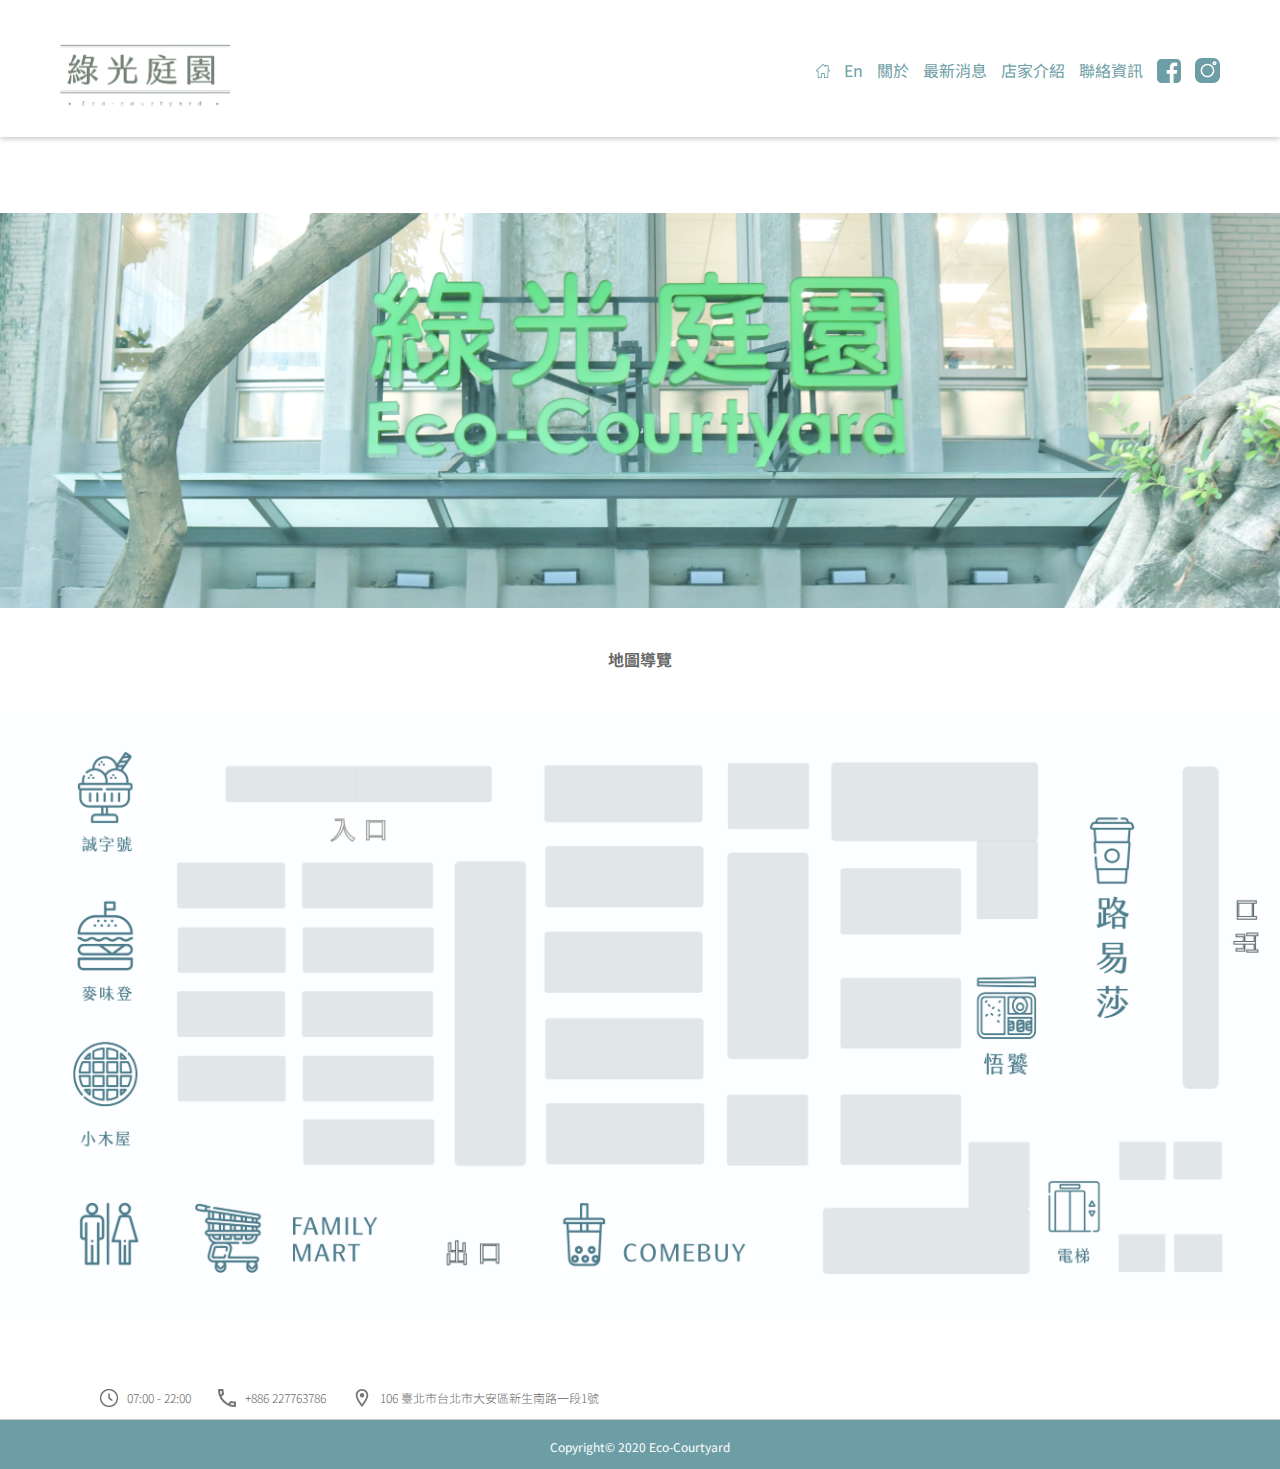
<file: index.html>
<!DOCTYPE html>
<html lang="zh-TW">
<head>
    <meta charset="UTF-8">
    <meta name="viewport" content="width=device-width, initial-scale=1.0">
    <title>綠光庭園</title>
    <link rel="stylesheet" href="./css/normalize.css">
    <link rel="stylesheet" href="./css/style.css">
    <link href="https://fonts.googleapis.com/css2?family=Noto+Sans+TC:wght@700&display=swap" rel="stylesheet">
    <link href="https://fonts.googleapis.com/css2?family=Noto+Sans+TC:wght@400;700&display=swap" rel="stylesheet">
    <link href="https://fonts.googleapis.com/css2?family=Noto+Sans+TC:wght@300&display=swap" rel="stylesheet">
</head>
<body>
    
    <!--導覽列-->
    <header class="header">
        <a href="#"><img class="header_img" src="./img/字_工作區域 1.png" alt="綠光庭園"></a>

        <nav class="nav">
            <ul class="nav-list">
                <li class="nav-item">
                    <a href="#" class="nav-link"><img class="btn-home" src="./img/home.svg" alt="home"></a>
                </li>
                <li class="nav-item">
                    <a href="#" class="nav-link">En</a>
                </li>
                <li class="nav-item">
                    <a href="./link/about/about.html" class="nav-link">關於</a>
                </li>
                <li class="nav-item">
                    <a href="#" class="nav-link">最新消息</a>
                </li>
                <li class="nav-item">
                    <a href="./link/shoplist-main/shoplist.html" class="nav-link">店家介紹</a>
                </li>
                <li class="nav-item">
                    <a href="#" class="nav-link">聯絡資訊</a>
                </li>
                <li class="nav-item">
                    <a href="https://www.facebook.com/%E5%8F%B0%E5%8C%97%E7%A7%91%E5%A4%A7%E5%AD%B8%E7%94%9F%E9%A4%90%E5%BB%B3-113106487142942" class="nav-link" target="_blank"><img class="btn-fb" src="./img/facebook.svg" alt="facebook"></a>
                </li>
                <li class="nav-item">
                    <a href="https://www.instagram.com/ntut_restaurant/" class="nav-link" target="_blank"><img class="btn-ig" src="./img/instagram.svg" alt="instagram"></a>
                </li>
            </ul>
        </nav>
    </header>

    <!--首頁大圖-->
    <article class="main-image">
        <img src="./img/04.png" alt="">
    </article>

    <!--地圖-->
    <section class="map">
        <h1 class="map-title">地圖導覽</h1>

        <div class="floordiv">
            <div class="btn1">
                <a href="#floor1"><h1>1F</h1></a>
            </div>
            <div class="btn2">
                <a href="#floor2"><h1>2F</h1></a>
            </div>
            <img id="floor1" class="map-image1" src="./img/地圖1.jpg" alt="">
            <img id="floor2" class="map-image2" src="./img/地圖2.jpg" alt="">
        </div>

    </section>

    <!--聯絡資訊-->
    <aside class="info">
        <img class="info-icon" src="./img/clock.png" alt="">
        <p>07:00 - 22:00</p>
        <img class="info-icon" src="./img/phone_24px.svg" alt="">
        <p>+886 227763786</p>
        <img class="info-icon" src="./img/place_24px.svg" alt="">
        <p>106 臺北市台北市大安區新生南路一段1號</p>
    </aside>
    
    <!--footer-->
    <footer class="footer">
        <p>Copyright© 2020 Eco-Courtyard</p>
    </footer>

</body>
</html>
</file>
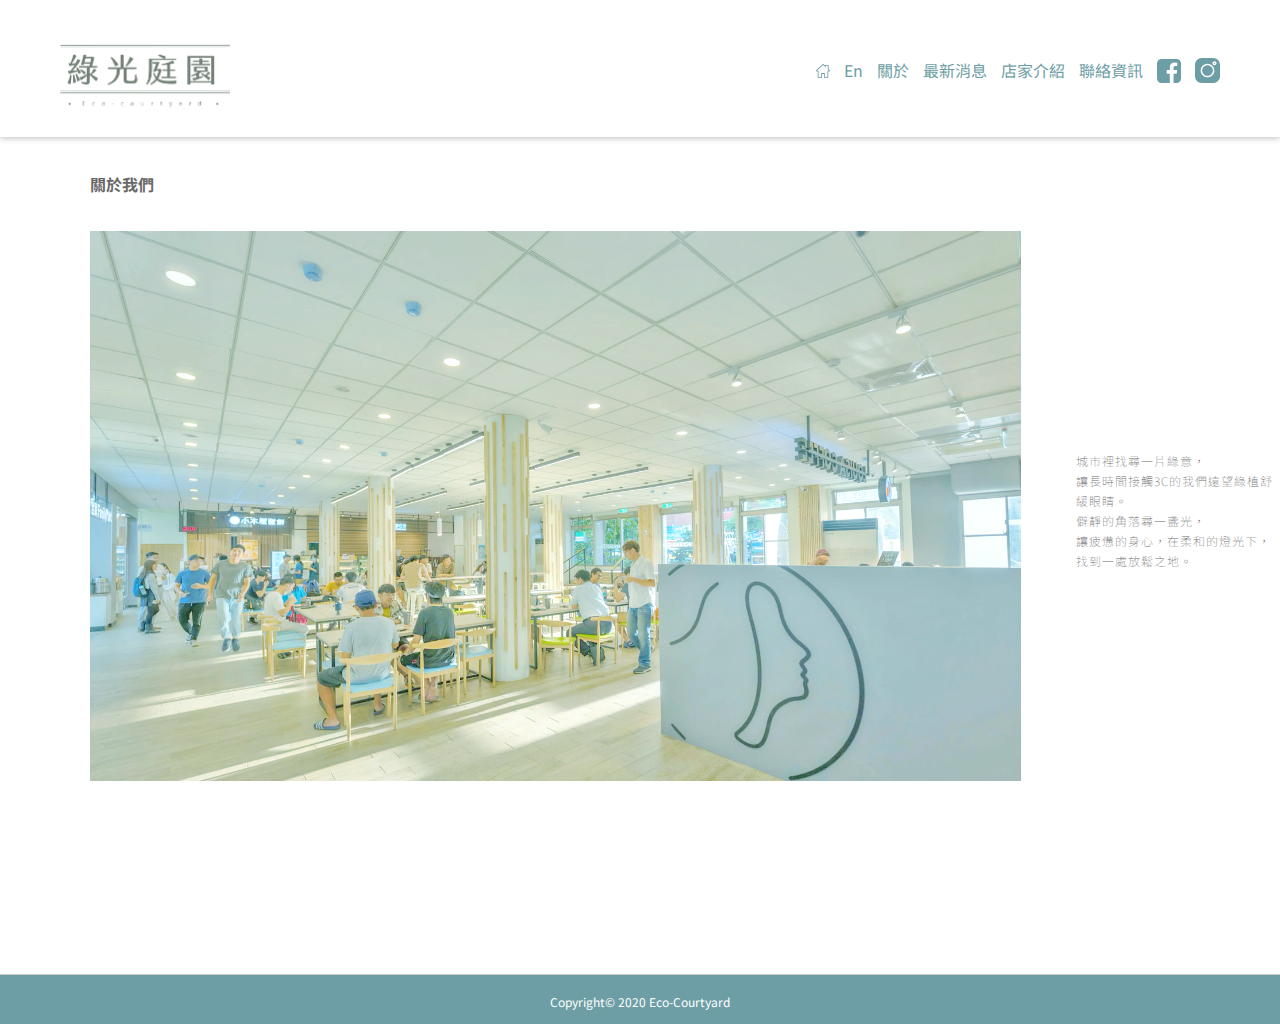
<file: link/about/about.html>
<!DOCTYPE html>
<html lang="zh-TW">
<head>
    <meta charset="UTF-8">
    <meta name="viewport" content="width=device-width, initial-scale=1.0">
    <title>綠光庭園 | 關於我們</title>
    <link rel="stylesheet" href="./css/normalize.css">
    <link rel="stylesheet" href="./css/style.css">
    <link href="https://fonts.googleapis.com/css2?family=Noto+Sans+TC:wght@700&display=swap" rel="stylesheet">
    <link href="https://fonts.googleapis.com/css2?family=Noto+Sans+TC:wght@400;700&display=swap" rel="stylesheet">
    <link href="https://fonts.googleapis.com/css2?family=Noto+Sans+TC:wght@300&display=swap" rel="stylesheet">
</head>
<body>
    
    <!--導覽列-->
    <header class="header">
        <a href="../../index.html"><img class="header_img" src="../../img/字_工作區域 1.png" alt="綠光庭園"></a>

        <nav class="nav">
            <ul class="nav-list">
                <li class="nav-item">
                    <a href="../../index.html" class="nav-link"><img class="btn-home" src="../../img/home.svg" alt="home"></a>
                </li>
                <li class="nav-item">
                    <a href="#" class="nav-link">En</a>
                </li>
                <li class="nav-item">
                    <a href="#" class="nav-link">關於</a>
                </li>
                <li class="nav-item">
                    <a href="#" class="nav-link">最新消息</a>
                </li>
                <li class="nav-item">
                    <a href="../shoplist-main/shoplist.html" class="nav-link">店家介紹</a>
                </li>
                <li class="nav-item">
                    <a href="#" class="nav-link">聯絡資訊</a>
                </li>
                <li class="nav-item">
                    <a href="https://www.facebook.com/%E5%8F%B0%E5%8C%97%E7%A7%91%E5%A4%A7%E5%AD%B8%E7%94%9F%E9%A4%90%E5%BB%B3-113106487142942" class="nav-link" target="_blank"><img class="btn-fb" src="../../img/facebook.svg" alt="facebook"></a>
                </li>
                <li class="nav-item">
                    <a href="https://www.instagram.com/ntut_restaurant/" class="nav-link" target="_blank"><img class="btn-ig" src="../../img/instagram.svg" alt="instagram"></a>
                </li>
            </ul>
        </nav>
    </header>

    <div class="about-title">
        <h1>關於我們</h1>
    </div>

    <div class="content-area">

        <!--介紹圖片-->
        <article class="about-image">
            <img src="../../img/02.png" alt="">
        </article>

        <!--資訊-->
        <section class="about-p">
            <p>城市裡找尋一片綠意，<br>
                讓長時間接觸3C的我們遠望綠植舒緩眼睛。<br>
                僻靜的角落尋一盞光，<br>
                讓疲憊的身心，在柔和的燈光下，<br>
                找到一處放鬆之地。</p>
        </section>

    </div>
    

    <!--footer-->
    <footer class="footer">
        <p>Copyright© 2020 Eco-Courtyard</p>
    </footer>

</body>
</html>
</file>
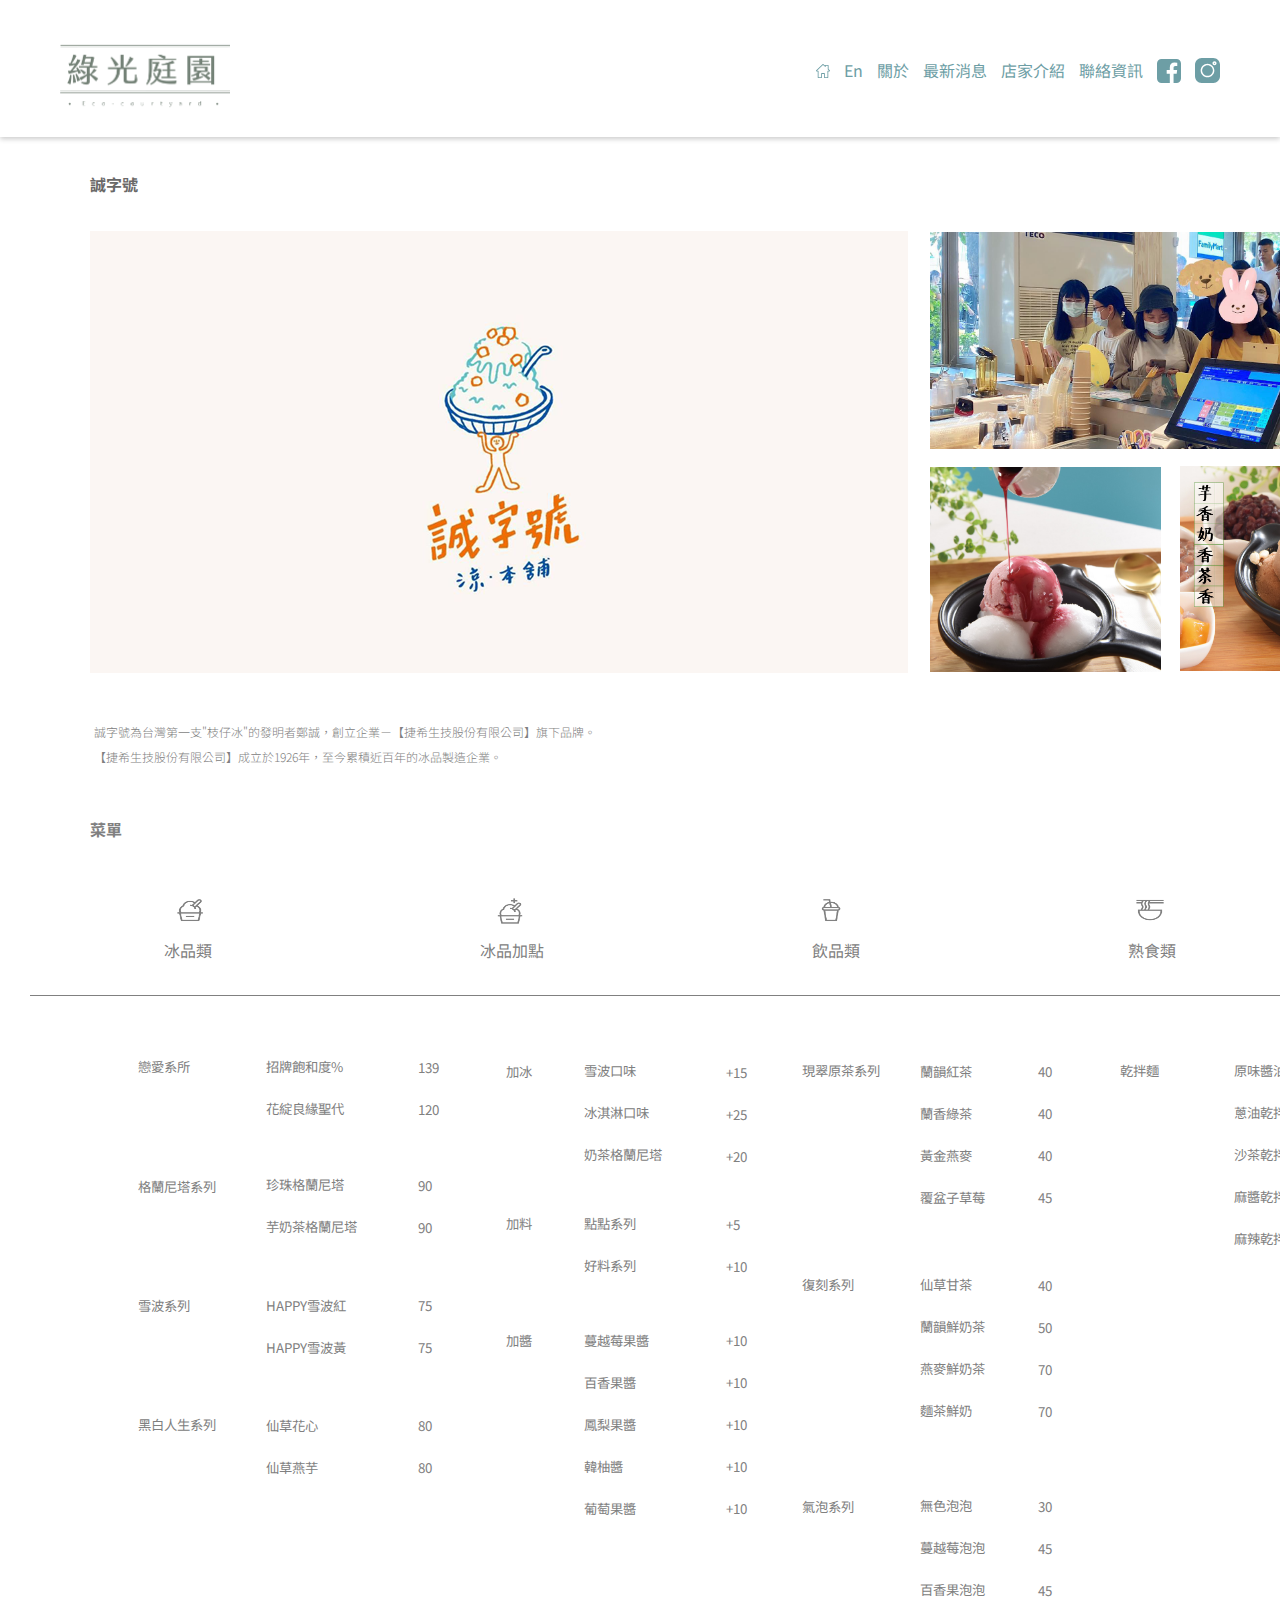
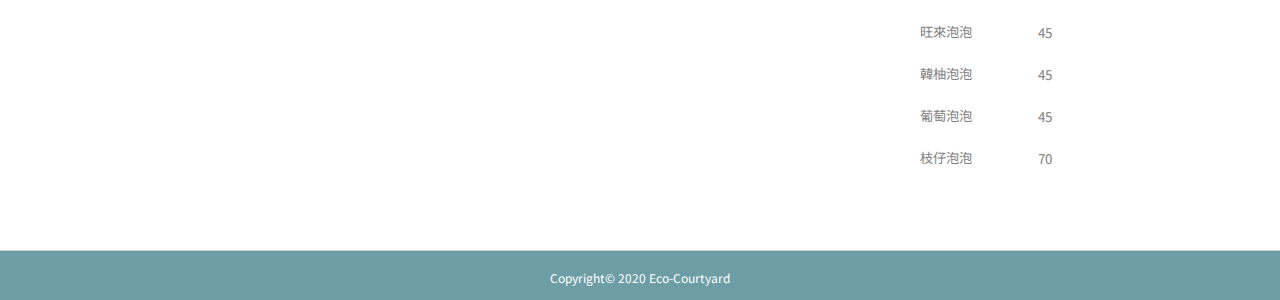
<file: link/coldtreats/coldtreats.html>
<!DOCTYPE html>
<html lang="zh-TW">
<head>
    <meta charset="UTF-8">
    <meta name="viewport" content="width=device-width, initial-scale=1.0">
    <title>綠光庭園 | 誠字號</title>
    <link rel="stylesheet" href="./css/normalize.css">
    <link rel="stylesheet" href="./css/style.css">
    <link href="https://fonts.googleapis.com/css2?family=Noto+Sans+TC:wght@700&display=swap" rel="stylesheet">
    <link href="https://fonts.googleapis.com/css2?family=Noto+Sans+TC:wght@400;700&display=swap" rel="stylesheet">
    <link href="https://fonts.googleapis.com/css2?family=Noto+Sans+TC:wght@300&display=swap" rel="stylesheet">
</head>
<body>
    
    <!--導覽列-->
    <header class="header">
        <a href="../../index.html"><img class="header_img" src="../../img/字_工作區域 1.png" alt="綠光庭園"></a>

        <nav class="nav">
            <ul class="nav-list">
                <li class="nav-item">
                    <a href="../../index.html" class="nav-link"><img class="btn-home" src="../../img/home.svg" alt="home"></a>
                </li>
                <li class="nav-item">
                    <a href="#" class="nav-link">En</a>
                </li>
                <li class="nav-item">
                    <a href="../about/about.html" class="nav-link">關於</a>
                </li>
                <li class="nav-item">
                    <a href="#" class="nav-link">最新消息</a>
                </li>
                <li class="nav-item">
                    <a href="../shoplist-main/shoplist.html" class="nav-link">店家介紹</a>
                </li>
                <li class="nav-item">
                    <a href="#" class="nav-link">聯絡資訊</a>
                </li>
                <li class="nav-item">
                    <a href="https://www.facebook.com/%E5%8F%B0%E5%8C%97%E7%A7%91%E5%A4%A7%E5%AD%B8%E7%94%9F%E9%A4%90%E5%BB%B3-113106487142942" class="nav-link" target="_blank"><img class="btn-fb" src="../../img/facebook.svg" alt="facebook"></a>
                </li>
                <li class="nav-item">
                    <a href="https://www.instagram.com/ntut_restaurant/" class="nav-link" target="_blank"><img class="btn-ig" src="../../img/instagram.svg" alt="instagram"></a>
                </li>
            </ul>
        </nav>
    </header>

    <!--誠字號-->
    <main>
        <div class="main_title"><h3 href="url">誠字號</h3></div>
        <img class="main_biggest_img" src="img/main_img.png" alt=" " width="818" height="442">
        <img class="main_rside_img1" src="img/3-1.png" alt=" " width="482" height="217">
        <img class="main_rside_img2" src="img/1-1.png" alt=" " width="231" height="205">
        <img class="main_rside_img3" src="img/2-1.png" alt=" " width="231" height="205">

        <div class="main_p">
            <p>誠字號為台灣第一支"枝仔冰"的發明者鄭誠，創立企業－【捷希生技股份有限公司】旗下品牌。</p>
            <p>【捷希生技股份有限公司】成立於1926年，至今累積近百年的冰品製造企業。</p>
        </div>
        <div class="main_menu">
            <h3>菜單</h3>
        </div>
        <div class="menu">
            <div class="main_menu_icon">
            <img class="main_menu_icon1" src="img/ice-cream-01.png" alt="" width="40" height="40">
            <img class="main_menu_icon2" src="img/312323-01-01.png" alt="" width="42" height="42">
            <img class="main_menu_icon3" src="img/milkshake-01.png" alt="" width="40" height="40">
            <img class="main_menu_icon4" src="img/noodles-01.png" alt="" width="40" height="40">
            </div>
            
            <div class="main_menu_icon_p"><p>冰品類</p> <p>冰品加點</p> <p>飲品類</p> <p>熟食類</p> </div>
            <div class="main_menu_line"></div>


            <div class="menu2">
                <div class="main_menu_item">
                    <div class="main_menu_item1">
                        <p>戀愛系所</p>
                        <p>格蘭尼塔系列</p>
                        <p>雪波系列</p>
                        <p>黑白人生系列</p>
                    </div>
                    <div class="main_menu_item1_1">
                        <p>招牌飽和度%</p>
                        <p>花綻良緣聖代</p>
                    </div>
                    <div class="main_menu_item1_2">
                        <p>珍珠格蘭尼塔</p>
                        <p>芋奶茶格蘭尼塔</p>
                    </div>
                    <div class="main_menu_item1_3">
                        <p>HAPPY雪波紅</p>
                        <p>HAPPY雪波黃</p>
                    </div>
                    <div class="main_menu_item1_4">
                        <p>仙草花心</p>
                        <p>仙草燕芋</p>
                    </div>
        
                    <div class="main_menu_item1_1_p">
                        <p>139</p>
                        <p>120</p>
                    </div>
                    <div class="main_menu_item1_2_p">
                        <p>90</p>
                        <p>90</p>
                    </div>
                    <div class="main_menu_item1_3_p">
                        <p>75</p>
                        <p>75</p>
                    </div>
                    <div class="main_menu_item1_4_p">
                        <p>80</p>
                        <p>80</p>
                    </div>
        
                    <div class="main_menu_item21">
                        <p>加冰</p>
                    </div>
                    <div class="main_menu_item22">
                        <p>加料</p>
                    </div>
                    <div class="main_menu_item23">
                        <p>加醬</p>
                    </div>
        
                    <div class="main_menu_item21_1">
                        <p>雪波口味</p>
                        <p>冰淇淋口味</p>
                        <p>奶茶格蘭尼塔</p>
                    </div>
                    <div class="main_menu_item22_1">
                        <p>點點系列</p>
                        <p>好料系列</p>
                    </div>
                    <div class="main_menu_item23_1">
                        <p>蔓越莓果醬</p>
                        <p>百香果醬</p>
                        <p>鳳梨果醬</p>
                        <p>韓柚醬</p>
                        <p>葡萄果醬</p>
                    </div>
                    <div class="main_menu_item21_p">
                        <p>+15</p>
                        <p>+25</p>
                        <p>+20</p>
                    </div>
                    <div class="main_menu_item22_p">
                        <p>+5</p>
                        <p>+10</p>
                    </div>
                    <div class="main_menu_item23_p">
                        <p>+10</p>
                        <p>+10</p>
                        <p>+10</p>
                        <p>+10</p>
                        <p>+10</p>
                    </div>
        
                    <div class="main_menu_item31">
                        <p>現翠原茶系列</p>
                    </div>
                    <div class="main_menu_item32">
                        <p>復刻系列</p>
                    </div>
                    <div class="main_menu_item33">
                        <p>氣泡系列</p>
                    </div>
                    <div class="main_menu_item31_1">
                        <p>蘭韻紅茶</p>
                        <p>蘭香綠茶</p>
                        <p>黃金燕麥</p>
                        <p>覆盆子草莓</p>
                    </div>
                    <div class="main_menu_item32_1">
                        <p>仙草甘茶</p>
                        <p>蘭韻鮮奶茶</p>
                        <p>燕麥鮮奶茶</p>
                        <p>麵茶鮮奶</p>
                    </div>
                    <div class="main_menu_item33_1">
                        <p>無色泡泡</p>
                        <p>蔓越莓泡泡</p>
                        <p>百香果泡泡</p>
                        <p>旺來泡泡</p>
                        <p>韓柚泡泡</p>
                        <p>葡萄泡泡</p>
                        <p>枝仔泡泡</p>
                    </div>
                    <div class="main_menu_item31_p">
                        <p>40</p>
                        <p>40</p>
                        <p>40</p>
                        <p>45</p>
                    </div>
                    <div class="main_menu_item32_p">
                        <p>40</p>
                        <p>50</p>
                        <p>70</p>
                        <p>70</p>
                    </div>
                    <div class="main_menu_item33_p">
                        <p>30</p>
                        <p>45</p>
                        <p>45</p>
                        <p>45</p>
                        <p>45</p>
                        <p>45</p>
                        <p>70</p>
                    </div>
                    <div class="main_menu_item4">
                        <p>乾拌麵</p>
                    </div>
                    <div class="main_menu_item4_1">
                        <p>原味醬油乾拌麵</p>
                        <p>蔥油乾拌麵</p>
                        <p>沙茶乾拌麵</p>
                        <p>麻醬乾拌麵</p>
                        <p>麻辣乾拌麵</p>
                    </div>
                    <div class="main_menu_item4_p">
                        <p>65</p>
                        <p>65</p>
                        <p>65</p>
                        <p>65</p>
                        <p>65</p>
                    </div>
            </div>
            
            
        </div>

    </main>

    <!--footer-->
    <footer class="footer">
        <p>Copyright© 2020 Eco-Courtyard</p>
    </footer>

</body>
</html>
</file>
<file: css/style.css>
html {
    box-sizing: border-box;
    /*width: 1440px;*/
    /*height: 1650px;*/
    margin: auto;
}

*, *:after, *:before {
    box-sizing: inherit;
}

body {
    margin: auto;
}

/*導覽列*/

.header {
    display: flex;
    justify-content: space-between;
    padding-top: 30px;
    padding-bottom: 15px;
    /*border-bottom: solid 0.5px #cccccc;*/
    box-shadow: 0 2px 5px #cccccc;
}

.header_img{
    display: block;
    width: 170px;
    height: auto;
    margin-left: 60px;
}

.nav {
    margin-top: 12px;
    margin-right: 60px;
}

.nav-list {
    display: flex;
}

.nav-item {
    list-style: none;
    display: flex;
    justify-content: center;
}

.nav-link {
    display: block;
    text-decoration: none;
    font-family:  'Noto Sans TC', sans-serif;
    color: #6D9EA5;
    margin: auto 0px auto 14px;
}

.nav-link:hover {
    color: #DEC394;
}

.btn-home {
    display: block;
    width: 14px;
    height: 14px;
}

.btn-home:hover {
    display: block;
    content: url(../img/home_hover.svg);
}

.btn-fb {
    display: block;
    width: 24px;
    height: 24px;
}

.btn-fb:hover {
    display: block;
    content: url(../img/facebook_hover.svg);
}

.btn-ig {
    display: block;
    width: 25px;
    height: 25px;
}

.btn-ig:hover {
    display: block;
    content: url(../img/instagram_hover.svg);
}

/*首頁大圖*/

/* .main-image {
} */

.main-image img {
    margin-top: 76px;
    max-width: 100%;
}

/*地圖*/

/* .map{

} */

.map-title {
    margin: 38px 0px 0px 0px;
    text-align: center;
    font-family: 'Noto Sans TC', sans-serif;
    font-size: 16px;
    color: #696868;
}

.floordiv {
    display: flex;
    justify-content: center;
}

.floordiv h1 {
    font-family: 'Noto Sans TC', sans-serif;
    font-size: 16px;
    font-weight: 400;
    text-align: center;
    margin: 5px;
    color: #6D9EA5;
}

.btn1 {
    display: block;
    width: 30px;
    height: 30px;
    background-color: white;
    border-radius: 2px;
    box-shadow: 2px 2px 4px #cccccc;
    position: absolute;
    top: 1265px;
    left: 1365px;
    z-index: 4;
}

.btn1 a {
    text-decoration: none;
}

.btn1:hover {
    background-color:  #f3f3f3;
    transition: 0.4s;
    transform : scale(0.92);
}

.btn2 {
    display: block;
    width: 30px;
    height: 30px;
    background-color: white;
    border-radius: 2px;
    box-shadow: 2px 2px 4px #cccccc;
    position: absolute;
    top: 1315px;
    left: 1365px;
    z-index: 4;
}

.btn2 a {
    text-decoration: none;
}

.btn2:hover {
    background-color:  #f3f3f3;
    transition: 0.4s;
    transform : scale(0.92);
}

.map-image1 {
    display: block;
    width: 1320px;
    margin: 38px auto 0px auto;
    position: absolute;
    opacity: 1;
    z-index: 1;
}


.map-image2 {
    display: block;
    width: 1320px;
    margin: 38px auto 0px auto;
    position: absolute;
    z-index: -1;
    opacity: 0.1;
}

.map-image2:target {
    display: block;
    width: 1320px;
    margin: 38px auto 0px auto;
    position: absolute;
    z-index: 2;
    transition: 0.4s ease-in;
    opacity: 1;
}



/*aside*/

.info {
    display: flex;
    align-items: center;
    position: absolute;
    margin-left: 100px;
    margin-top: 720px;
}

.info-icon {
    width: 18px;
    height: 18px;
}

.info p {
    font-family: 'Noto Sans TC', sans-serif;
    font-size: 12px;
    font-weight: 300;
    color: #696868;
    margin: 0px 27px 0px 9px;
}

/*footer*/

.footer {
    margin-top: 750px;
    display: block;
    justify-content: center;
    align-items: flex-end;
    height: 50px;
    background-color: #6D9EA5;
    color: white;
    border-top: solid 1px #cccccc;
    font-family: 'Noto Sans TC', sans-serif;
    font-size: 12px;
    text-align: center;
}

.footer p {
    margin: 0;
    padding-top: 20px;
}
</file>
<file: link/about/css/style.css>
html {
    box-sizing: border-box;
    /*width: 1440px;*/
    height: 1024px;
    margin: auto;
}

*, *:after, *:before {
    box-sizing: inherit;
}

body {
    margin: auto;
}

/*導覽列*/

.header {
    display: flex;
    justify-content: space-between;
    padding-top: 30px;
    padding-bottom: 15px;
    /*border-bottom: solid 0.5px #cccccc;*/
    box-shadow: 0 2px 5px #cccccc;
}

.header_img{
    display: block;
    width: 170px;
    height: auto;
    margin-left: 60px;
}

.nav {
    margin-top: 12px;
    margin-right: 60px;
}

.nav-list {
    display: flex;
}

.nav-item {
    list-style: none;
    display: flex;
    justify-content: center;
}

.nav-link {
    display: block;
    text-decoration: none;
    font-family:  'Noto Sans TC', sans-serif;
    color: #6D9EA5;
    margin: auto 0px auto 14px;
}

.nav-link:hover {
    color: #DEC394;
}

.btn-home {
    display: block;
    width: 14px;
    height: 14px;
}

.btn-home:hover {
    display: block;
    content: url(../../../img/home_hover.svg);
}

.btn-fb {
    display: block;
    width: 24px;
    height: 24px;
}

.btn-fb:hover {
    display: block;
    content: url(../../../img/facebook_hover.svg);
}

.btn-ig {
    display: block;
    width: 25px;
    height: 25px;
}

.btn-ig:hover {
    display: block;
    content: url(../../../img/instagram_hover.svg);
}

/*介紹圖片*/

.about-title {
    margin-top: 38px;
    margin-left: 90px;
}

.about-title h1 {
    margin: 0;
    font-family:  'Noto Sans TC', sans-serif;
    font-weight: 700;
    font-size: 16px;
    color: #696868;
}

.content-area {
    display: flex;
    margin-top: 38px;
    margin-bottom: 188px;
}


.about-image {
    width: 70%;
    margin-left: 90px;
}

.about-image img {
    height: 550px;
}

/*資訊*/
.about-p {
    width: 30%;
    margin-left: 90px;
    margin-top: 220px;
}

.about-p p {
    margin: 0;
    font-family:  'Noto Sans TC', sans-serif;
    font-weight: 100;
    font-size: 12px;
    color: #696868;
    line-height: 20px;
    letter-spacing: 1px;
}

/*footer*/

.footer {
    display: block;
    justify-content: center;
    align-items: flex-end;
    height: 50px;
    background-color: #6D9EA5;
    color: white;
    border-top: solid 1px #cccccc;
    font-family: 'Noto Sans TC', sans-serif;
    font-size: 12px;
    text-align: center;
}

.footer p {
    margin: 0;
    padding-top: 20px;
}
</file>
<file: link/coldtreats/css/style.css>
html {
    box-sizing: border-box;
    margin: auto;
}

*, *:after, *:before {
    box-sizing: inherit;
}

body {
    margin: auto;
}

/*導覽列*/

.header {
    display: flex;
    justify-content: space-between;
    padding-top: 30px;
    padding-bottom: 15px;
    /*border-bottom: solid 0.5px #cccccc;*/
    box-shadow: 0 2px 5px #cccccc;
}

.header_img{
    display: block;
    width: 170px;
    height: auto;
    margin-left: 60px;
}

.nav {
    margin-top: 12px;
    margin-right: 60px;
}

.nav-list {
    display: flex;
}

.nav-item {
    list-style: none;
    display: flex;
    justify-content: center;
}

.nav-link {
    display: block;
    text-decoration: none;
    font-family:  'Noto Sans TC', sans-serif;
    color: #6D9EA5;
    margin: auto 0px auto 14px;
}

.nav-link:hover {
    color: #DEC394;
}

.btn-home {
    display: block;
    width: 14px;
    height: 14px;
}

.btn-home:hover {
    display: block;
    content: url(../../../img/home_hover.svg);
}

.btn-fb {
    display: block;
    width: 24px;
    height: 24px;
}

.btn-fb:hover {
    display: block;
    content: url(../../../img/facebook_hover.svg);
}

.btn-ig {
    display: block;
    width: 25px;
    height: 25px;
}

.btn-ig:hover {
    display: block;
    content: url(../../../img/instagram_hover.svg);
}

/*誠字號*/

.main_title {
    margin-top: 38px;
    margin-left: 90px;
    margin-bottom: 38px;
}

.main_title h3 {
    margin: 0;
    font-family: 'Noto Sans TC', sans-serif;
    font-weight: 700;
    font-size: 16px;
    color: #696868;
}


.main_p{
    margin-left: 94px;
    margin-top: 54px;
    font-family: 'Noto Sans TC', sans-serif;
    font-weight: 300;
    font-size: 12px;
    color: #808080;
}

.main_biggest_img{
    margin-left: 90px;
    margin-right: 20px;
}

.main_rside_img1{
    display: flex;
    margin-top: -446px;
    margin-left: 930px;
}

.main_rside_img2{
    display: flex;
    margin-top: 18px;
    margin-left: 930px;
}

.main_rside_img3{
    display: flex;
    margin-top: -206px;
    margin-left: 1180px;
}

.main_menu{
    margin-left: 90px;
    margin-top: 56px;
}

.menu {
    margin-left: 30px;
}

.main_menu h3 {
    font-family: 'Noto Sans TC', sans-serif;
    font-weight: 700;
    font-size: 16px;
    color: #808080;
}

.main_menu_icon{
    box-sizing: border-box;
    width: 1280px;
    padding-top: 30px;
    margin: auto;

    display: flex;
    justify-content: space-around;
}

.main_menu_icon1{
    padding-top: 10px;
}

.main_menu_icon2{
    padding-top: 10px;
}

.main_menu_icon3{
    padding-top: 10px;
}

.main_menu_icon4{
    padding-top: 10px;
}

.main_menu_icon_p{
    box-sizing: border-box;
    width: 1280px;
    padding-top: 30px;
    margin: auto;
    margin-top: -32px;
    margin-bottom: 20px;

    display: flex;
    justify-content: space-around;

    font-family: 'Noto Sans TC', sans-serif;
    color: #808080;
}

.main_menu_line{
    width: 1320px;
    height: 1px;
    margin: auto;
    background-color: #808080;
}

.main_menu_item{
    box-sizing: border-box;
    width: 1280px;
    height: auto;
    font-family: 'Noto Sans TC', sans-serif;
    font-size: 10pt;
    color: #808080;
}

.menu2 {
    margin-left: 36px;
}

.main_menu_item1{
    box-sizing: border-box;
    width: auto;
    height: 400px;
    display: flex;
    margin: 50px 72px;
    flex-direction: column;
    justify-content: space-between;
}

.main_menu_item1_1{
    box-sizing: border-box;
    width: auto;
    height: 400px;
    display: flex;
    flex-direction: column;
    margin-top: -450px;
    margin-left: 200px;
}

.main_menu_item1_2{
    box-sizing: border-box;
    width: auto;
    height: 400px;
    display: flex;
    flex-direction: column;
    margin-top: -282px;
    margin-left: 200px;
}

.main_menu_item1_3{
    box-sizing: border-box;
    width: auto;
    height: 400px;
    display: flex;
    flex-direction: column;
    margin-top: -279px;
    margin-left: 200px;
}

.main_menu_item1_4{
    box-sizing: border-box;
    width: auto;
    height: 400px;
    display: flex;
    flex-direction: column;
    margin-top: -280px;
    margin-left: 200px;
}

.main_menu_item1_1_p{
    box-sizing: border-box;
    width: auto;
    height: 400px;
    display: flex;
    flex-direction: column;
    margin-top: -758px;
    margin-left: 352px;
}

.main_menu_item1_2_p {
    box-sizing: border-box;
    width: auto;
    height: 400px;
    display: flex;
    flex-direction: column;
    margin-top: -282px;
    margin-left: 352px;
}

.main_menu_item1_3_p{
    box-sizing: border-box;
    width: auto;
    height: 400px;
    display: flex;
    flex-direction: column;
    margin-top: -280px;
    margin-left: 352px;
}

.main_menu_item1_4_p{
    box-sizing: border-box;
    width: auto;
    height: 400px;
    display: flex;
    flex-direction: column;
    margin-top: -280px;
    margin-left: 352px;
}

.main_menu_item21{
    display: flex;
    margin-top: -754px;
    margin-left: 440px;
}

.main_menu_item22{
    display: flex;
    margin-top: 110px;
    margin-left: 440px;
}

.main_menu_item23{
    display: flex;
    margin-top: 75px;
    margin-left: 440px;
}

.main_menu_item21_1{
    box-sizing: border-box;
    width: auto;
    height: 400px;
    display: flex;
    flex-direction: column;
    margin-top: -312px;
    margin-left: 518px;
}

.main_menu_item22_1{
    box-sizing: border-box;
    width: auto;
    height: 400px;
    display: flex;
    flex-direction: column;
    margin-top: -247px;
    margin-left: 518px;
}

.main_menu_item23_1{
    box-sizing: border-box;
    width: auto;
    height: 400px;
    display: flex;
    flex-direction: column;
    margin-top: -283px;
    margin-left: 518px;
}

.main_menu_item21_p{
    box-sizing: border-box;
    width: auto;
    height: 400px;
    display: flex;
    flex-direction: column;
    margin-top: -668px;
    margin-left: 660px;
}

.main_menu_item22_p{
    box-sizing: border-box;
    width: auto;
    height: 400px;
    display: flex;
    flex-direction: column;
    margin-top: -248px;
    margin-left: 660px;
}

.main_menu_item23_p{
    box-sizing: border-box;
    width: auto;
    height: 400px;
    display: flex;
    flex-direction: column;
    margin-top: -284px;
    margin-left: 660px;
}

.main_menu_item31{
    display: flex;
    margin-top: -670px;
    margin-left: 736px;
}

.main_menu_item32{
    display: flex;
    margin-top: 172px;
    margin-left: 736px;
}

.main_menu_item33{
    display: flex;
    margin-top: 180px;
    margin-left: 736px;
}

.main_menu_item31_1{
    box-sizing: border-box;
    width: auto;
    height: 400px;
    display: flex;
    flex-direction: column;
    margin-top: -477px;
    margin-left: 854px;
}

.main_menu_item32_1{
    box-sizing: border-box;
    width: auto;
    height: 400px;
    display: flex;
    flex-direction: column;
    margin-top: -187px;
    margin-left: 854px;
}

.main_menu_item33_1{
    box-sizing: border-box;
    width: auto;
    height: 400px;
    display: flex;
    flex-direction: column;
    margin-top: -179px;
    margin-left: 854px;
}

.main_menu_item31_p{
    box-sizing: border-box;
    width: auto;
    height: 400px;
    display: flex;
    flex-direction: column;
    margin-top: -834px;
    margin-left: 972px;
}

.main_menu_item32_p{
    box-sizing: border-box;
    width: auto;
    height: 400px;
    display: flex;
    flex-direction: column;
    margin-top: -186px;
    margin-left: 972px;
}

.main_menu_item33_p{
    box-sizing: border-box;
    width: auto;
    height: 400px;
    display: flex;
    flex-direction: column;
    margin-top: -179px;
    margin-left: 972px;
}

.main_menu_item4{
    display: flex;
    margin-top: -836px;
    margin-left: 1054px;
}

.main_menu_item4_1{
    box-sizing: border-box;
    width: auto;
    height: 400px;
    display: flex;
    flex-direction: column;
    margin-top: -42px;
    margin-left: 1168px;
}

.main_menu_item4_p{
    box-sizing: border-box;
    width: auto;
    height: 400px;
    display: flex;
    flex-direction: column;
    margin-top: -400px;
    margin-left: 1320px;
}




/*footer*/

.footer {
    margin-top: 400px;
    display: block;
    justify-content: center;
    align-items: flex-end;
    height: 50px;
    background-color: #6D9EA5;
    color: white;
    border-top: solid 1px #cccccc;
    font-family: 'Noto Sans TC', sans-serif;
    font-size: 12px;
    text-align: center;
}

.footer p {
    margin: 0;
    padding-top: 20px;
}
</file>
